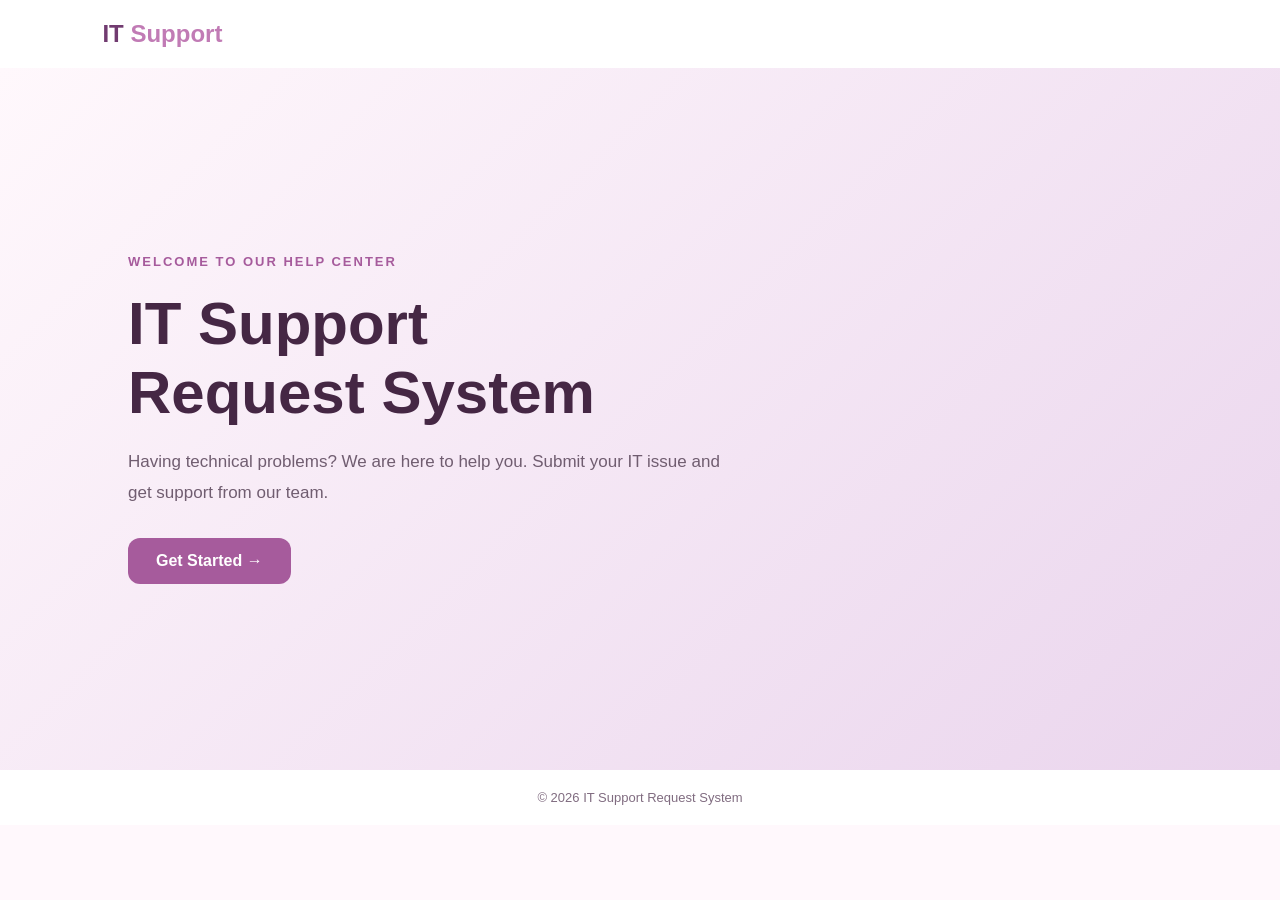
<file: index.html>
<!DOCTYPE html>
<html lang="en">
<head>
    <meta charset="UTF-8">
    <meta name="viewport" content="width=device-width, initial-scale=1.0">
    <title>IT Support Request System</title>
    <link rel="stylesheet" href="style.css">
</head>
<body>

    <header class="navbar">
        <h2>IT <span>Support</span></h2>
    </header>

    <main class="hero">
        <div class="hero-content">
            <p class="tagline">WELCOME TO OUR HELP CENTER</p>

            <h1>IT Support<br>
                Request System
            </h1>

            <p>
                Having technical problems?
                We are here to help you.
                Submit your IT issue and get support from our team.
            </p>

            <a href="request.html" class="btn">
                Get Started →
            </a>
        </div>
    </main>

    <footer>
        <p>© 2026 IT Support Request System</p>
    </footer>
<link rel="stylesheet" href="style.css">
</body>
</html>
</file>
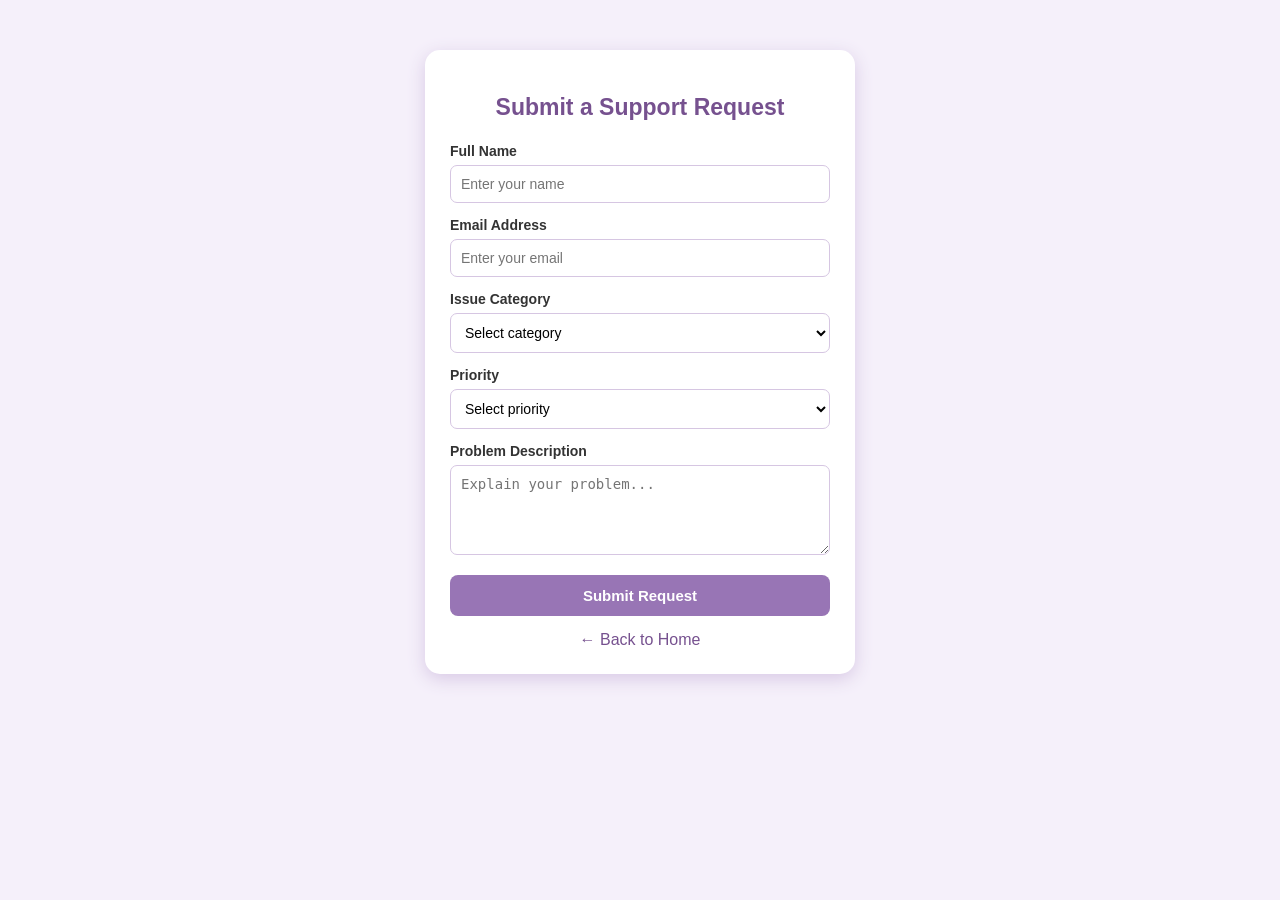
<file: request.html>
<!DOCTYPE html>
<html lang="en">
<head>
    <meta charset="UTF-8">
    <meta name="viewport" content="width=device-width, initial-scale=1.0">
    <title>Submit a Support Request</title>

    <style>
        * {
            box-sizing: border-box;
        }

        body {
            margin: 0;
            padding: 30px 15px;
            font-family: Arial, sans-serif;
            background: #f5f0fa;
            color: #333;
        }

        .container {
            max-width: 430px;
            margin: 20px auto;
            padding: 25px;
            background: white;
            border-radius: 15px;
            box-shadow: 0 5px 18px #d8c9e5;
        }

        h2 {
            text-align: center;
            color: #76518f;
            font-size: 23px;
            margin-bottom: 22px;
        }

        label {
            display: block;
            margin: 14px 0 6px;
            font-size: 14px;
            font-weight: bold;
        }

        input, select, textarea {
            display: block;
            width: 100%;
            padding: 10px;
            border: 1px solid #d6c6e2;
            border-radius: 7px;
            font-size: 14px;
            background: #fff;
        }

        textarea {
            height: 90px;
            resize: vertical;
        }

        button {
            width: 100%;
            margin-top: 20px;
            padding: 12px;
            border: none;
            border-radius: 8px;
            background: #9875b5;
            color: white;
            font-size: 15px;
            font-weight: bold;
            cursor: pointer;
        }

        button:hover {
            background: #76518f;
        }

        #message {
            text-align: center;
            color: green;
            font-size: 14px;
            margin-top: 15px;
        }

        .back {
            display: block;
            text-align: center;
            margin-top: 15px;
            color: #76518f;
            text-decoration: none;
        }
    </style>
</head>

<body>

<div class="container">
    <h2>Submit a Support Request</h2>

    <form id="requestForm">
        <label for="name">Full Name</label>
        <input type="text" id="name"
               placeholder="Enter your name" required>

        <label for="email">Email Address</label>
        <input type="email" id="email"
               placeholder="Enter your email" required>

        <label for="category">Issue Category</label>
        <select id="category" required>
            <option value="">Select category</option>
            <option>Hardware</option>
            <option>Software</option>
            <option>Network / Wi-Fi</option>
            <option>Login Problem</option>
            <option>Printer Problem</option>
            <option>Email Problem</option>
            <option>Other</option>
        </select>

        <label for="priority">Priority</label>
        <select id="priority" required>
            <option value="">Select priority</option>
            <option>Low</option>
            <option>Medium</option>
            <option>High</option>
            <option>Urgent</option>
        </select>

        <label for="description">Problem Description</label>
        <textarea id="description"
                  placeholder="Explain your problem..."
                  required></textarea>

        <button type="submit">Submit Request</button>

        <p id="message"></p>
    </form>

    <a class="back" href="index.html">← Back to Home</a>
</div>

<script>
    document.getElementById("requestForm")
        .addEventListener("submit", async function(event) {
            event.preventDefault();

            const message = document.getElementById("message");

            const requestData = {
                name: document.getElementById("name").value,
                email: document.getElementById("email").value,
                category: document.getElementById("category").value,
                priority: document.getElementById("priority").value,
                description: document.getElementById("description").value
            };

            try {
                const response = await fetch(
                    "http://localhost:3000/submit-request",
                    {
                        method: "POST",
                        headers: {
                            "Content-Type": "application/json"
                        },
                        body: JSON.stringify(requestData)
                    }
                );

                const result = await response.json();

                if (!response.ok) {
                    throw new Error(result.message || "Submission failed");
                }

                message.textContent =
                    "Request submitted successfully! Request ID: " +
                    result.requestId;

                this.reset();

            } catch (error) {
                message.style.color = "red";
                message.textContent =
                    "Error: " + error.message;
            }
        });
</script>

</body>
</html>
</file>
<file: style.css>
* {
    margin: 0;
    padding: 0;
    box-sizing: border-box;
}

body {
    font-family: Arial, sans-serif;
    background: #fff8fc;
    color: #382638;
}

.navbar {
    display: flex;
    justify-content: space-between;
    align-items: center;
    padding: 20px 8%;
    background: white;
    box-shadow: 0 3px 15px #6b35651a;
}

.navbar h2 {
    color: #713b70;
}

.navbar span {
    color: #c17bb5;
}

.navbar a {
    color: #713b70;
    text-decoration: none;
    font-weight: bold;
}

.hero {
    min-height: 78vh;
    display: flex;
    align-items: center;
    padding: 60px 10%;
    background: linear-gradient(135deg, #fff8fc, #ead5ed);
}

.hero-content {
    max-width: 600px;
}

.tagline {
    color: #a65b9c;
    font-size: 13px;
    font-weight: bold;
    letter-spacing: 2px;
    margin-bottom: 20px;
}

.hero h1 {
    font-size: clamp(38px, 5vw, 60px);
    line-height: 1.15;
    color: #452744;
    margin-bottom: 20px;
}

.hero-content > p:not(.tagline) {
    color: #705d70;
    font-size: 17px;
    line-height: 1.8;
    margin-bottom: 30px;
}

.btn {
    display: inline-block;
    background: #a65b9c;
    color: white;
    padding: 14px 28px;
    border: none;
    border-radius: 12px;
    text-decoration: none;
    font-weight: bold;
    cursor: pointer;
    transition: 0.3s;
}

.btn:hover {
    background: #713b70;
    transform: translateY(-2px);
}

footer {
    text-align: center;
    padding: 20px;
    background: white;
    color: #806c80;
    font-size: 13px;
}

.form-section {
    max-width: 480px;
    width: 90%;
    margin: 30px auto;
    padding: 25px;
    background: white;
    border: 1px solid #ead5e8;
    border-radius: 18px;
    box-shadow: 0 8px 25px #50234b1f;
}

.form-section h1,
.form-section h2 {
    text-align: center;
    color: #713b70;
    font-size: 24px;
    margin-bottom: 12px;
}

.form-section > p {
    text-align: center;
    margin-bottom: 15px;
    color: #806c80;
}

#supportForm {
    display: flex;
    flex-direction: column;
    gap: 8px;
}

#supportForm label {
    color: #593653;
    font-size: 14px;
    font-weight: bold;
    margin-top: 5px;
}

#supportForm input,
#supportForm select,
#supportForm textarea {
    width: 100%;
    padding: 11px;
    border: 1px solid #ddc5dc;
    border-radius: 9px;
    background: #fffaff;
    font-size: 14px;
}

#supportForm .btn {
    order: -1;
    width: 100%;
    margin-bottom: 10px;
}

#message {
    text-align: center;
    margin-top: 10px;
    font-size: 14px;
}

@media (max-width: 600px) {
    .hero {
        padding: 45px 7%;
    }

    .hero h1 {
        font-size: 38px;
    }

    .form-section {
        padding: 20px;
    }
}
</file>
